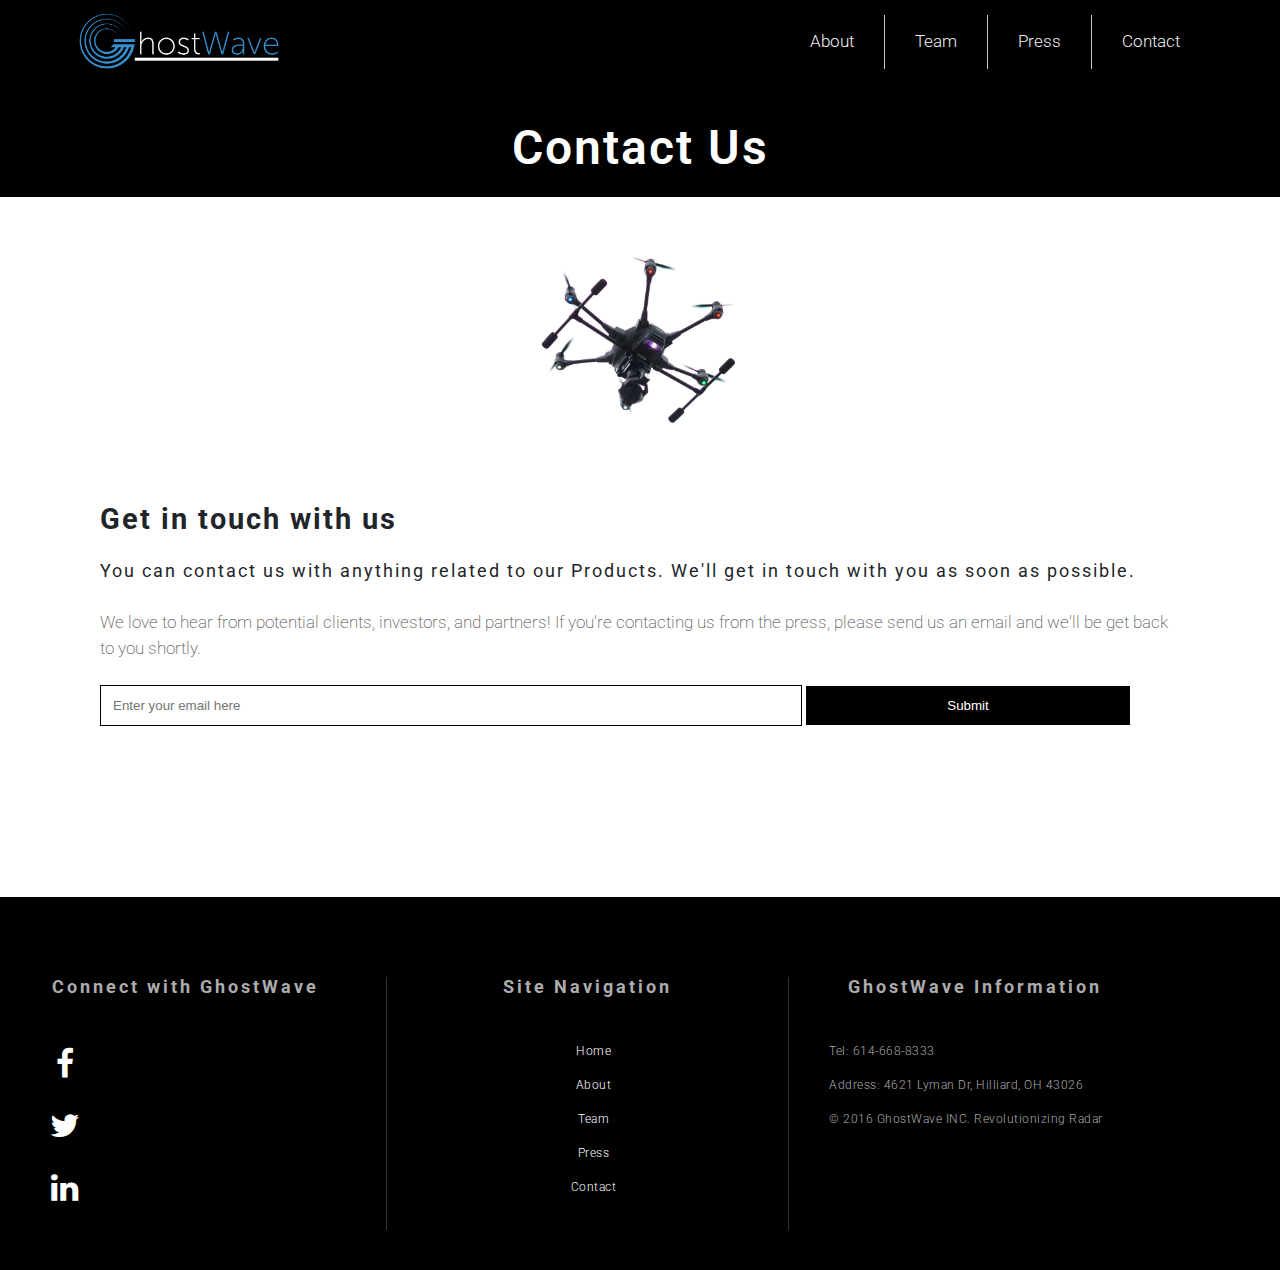
<file: contact.html>
<!DOCTYPE html>
<html lang="en">
    <head>
        <title> GhostWave - Contact Us </title>
        <meta charset="UTF-8">
        <meta name="viewport" content="width=device-width,height=device-height,initial-scale=1.0"/>
        <link rel="stylesheet" href="./css/global.css">
        <link rel="stylesheet" href="https://cdnjs.cloudflare.com/ajax/libs/font-awesome/4.7.0/css/font-awesome.min.css">
    </head>
    <body>
        <div class="container">
            <nav class="navbar">
                <a href="./index.html">
                    <img src="./img/logotype_white.png" class="nav-logo" alt="GhostWave Logo">
                </a>
                <div class="nav-elements" id="topNav">
                    <a href="./about.html">About</a>
                    <a href="./team.html">Team</a>
                    <a href="./press.html">Press</a>
                    <a href="./contact.html">Contact</a>
                    <a href="javascript:void(0);" class="icon" onclick="myFunction()">
                        <i class="fa fa-bars"></i>
                    </a>
                </div>
            </nav>
            <div class="content">
                <div class="team-title-box-1">
                    <div class="title-alignment">
                            <h1>Contact Us</h1>
                    </div>
                </div>
                <div class="contact-title-image-wrapper">
                </div>
                <div class="contact-container">
                    <div class="contact-row">
                        <div class="contact-header">
                            <h1>Get in touch with us</h1>
                        </div>
                        <h4>You can contact us with anything related to our Products. We'll get in touch with you as soon as possible.</h4>
                        <p>We love to hear from potential clients, investors, and partners! If you're contacting us from the press, please
                             send us an email and we'll be get back to you shortly.</p>

                        <div class="form-container">
                            <form action="mailto:z@ghostwaveinc.com">
                                <input type="text" class="email" name="email" placeholder="Enter your email here">
                                <input type="submit" value="Submit">
                            </form>
                        </div>    

                    </div>
                </div>
            </div>

            <footer class="site-footer">
                <div class="container">
                    <div class="row">
                        <div class="foot-left">
                            <h4>Connect with GhostWave</h4>
                            <ul class="socials">
                                <li>
                                    <a href="https://www.facebook.com/GhostWaveInc/" class="fa fa-facebook"></a>
                                </li>
                                <li>
                                    <a href="https://twitter.com/Ghostwaveinc" class="fa fa-twitter"></a>
                                </li>
                                <li>
                                    <a href="https://www.linkedin.com/company/ghostwave-inc/" class="fa fa-linkedin"></a>
                                </li>
                            </ul>
                        </div>
                        <div class="foot-center">
                            <h4>Site Navigation</h4>
                            <ul class="socials">
                                <li class="foot-nav">
                                    <a href="./index.html">Home</a>
                                </li>
                                <li class="foot-nav">
                                    <a href="./about.html">About</a>
                                </li class="foot-nav">
                                <li class="foot-nav">
                                    <a href="./team.html">Team</a>
                                </li> 
                                <li class="foot-nav">
                                    <a href="./press.html">Press</a>
                                </li>
                                <li class="foot-nav">
                                    <a href="./contact.html">Contact</a>
                                </li>
                            </ul>
                        </div>
                        <div class="foot-right">
                            <h4>GhostWave Information</h4>
                            <ul class="socials">
                                <li class="foot-info">
                                    <a href="#">
                                        Tel: 614-668-8333
                                    </a>
                                </li>
                                <li class="foot-info">
                                    <a href="#">
                                        Address: 4621 Lyman Dr, Hilliard, OH 43026
                                    </a>
                                </li>
                                <li class="foot-info">
                                    <a href="#">
                                        © 2016 GhostWave INC. Revolutionizing Radar
                                    </a>
                                </li>
                            </ul>
                        </div>
                    </div>
                </div>

            </footer>
        </div>
        <script>
            function myFunction() {
                var x = document.getElementById("topNav");
                if (x.className === "nav-elements") {
                    x.className += " responsive";
                } else {
                    x.className = "nav-elements";
                }
            } 
        </script>
    </body>
</html>
</file>
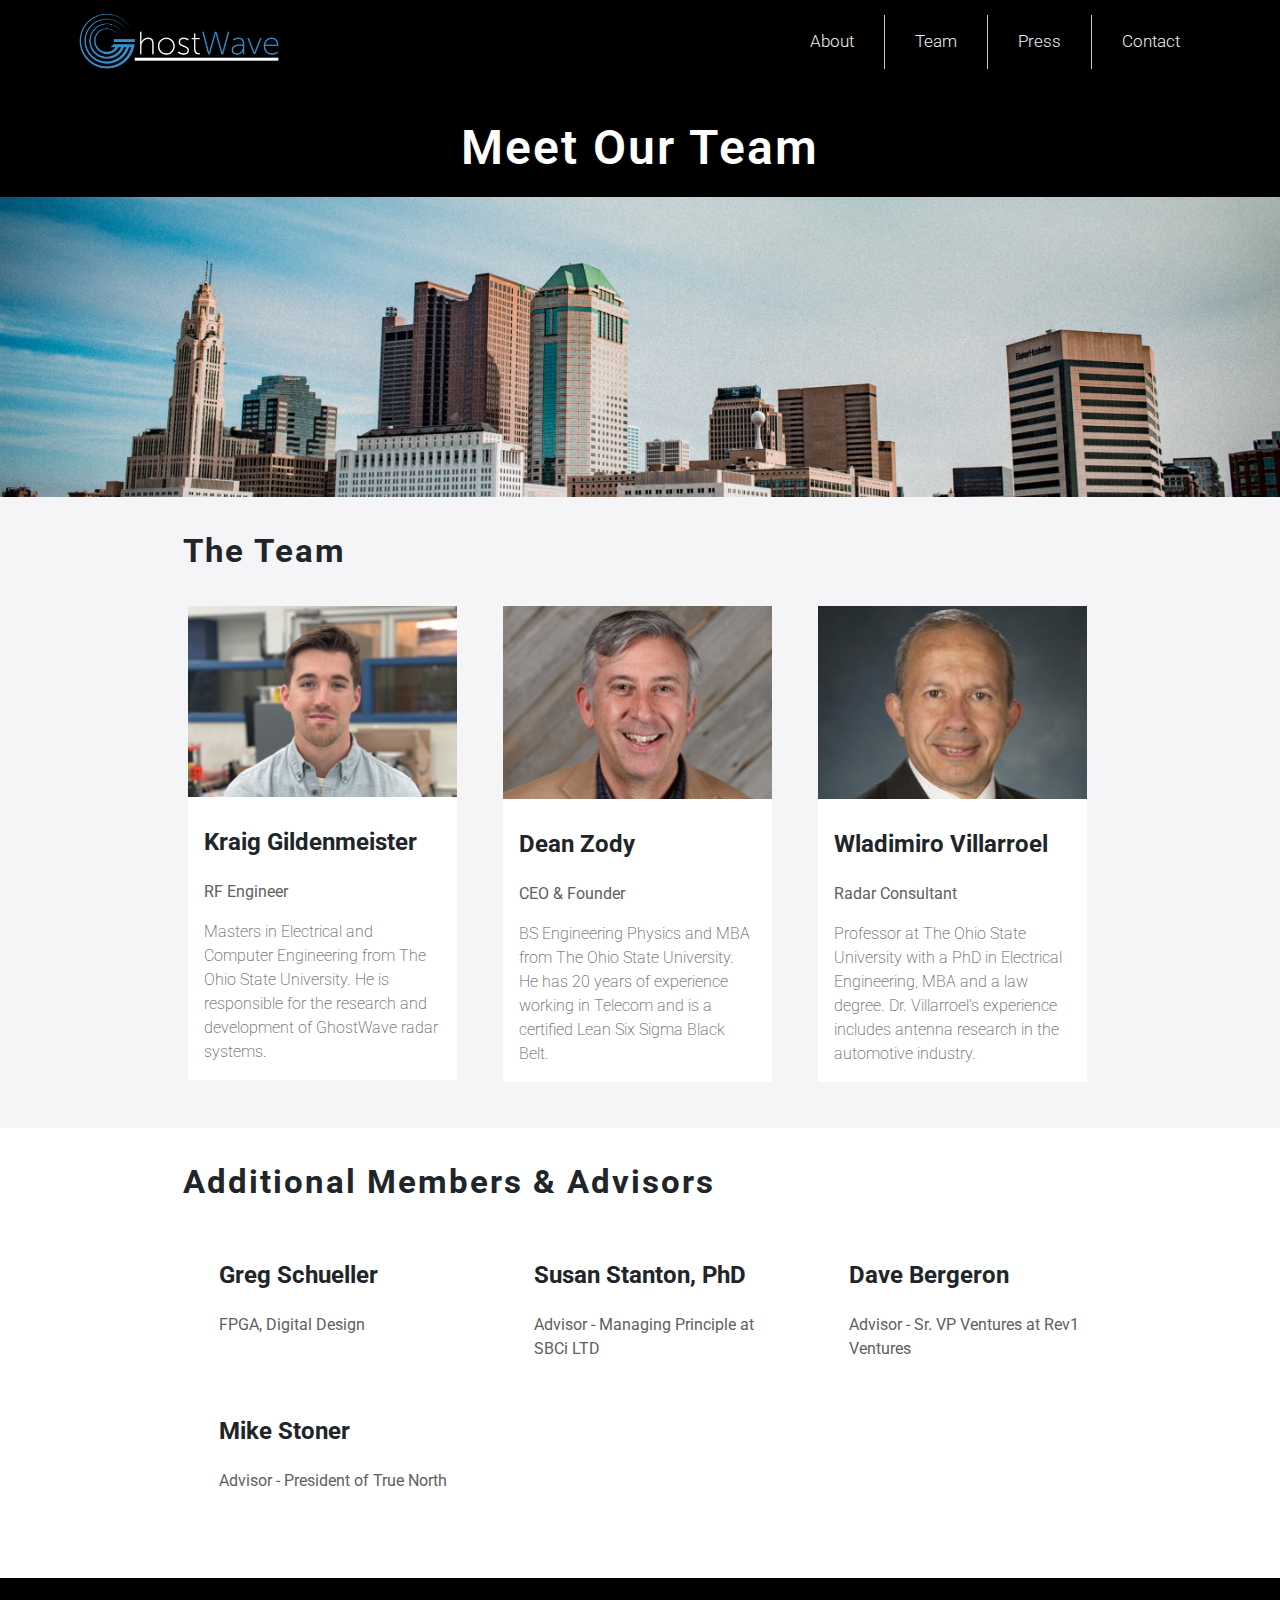
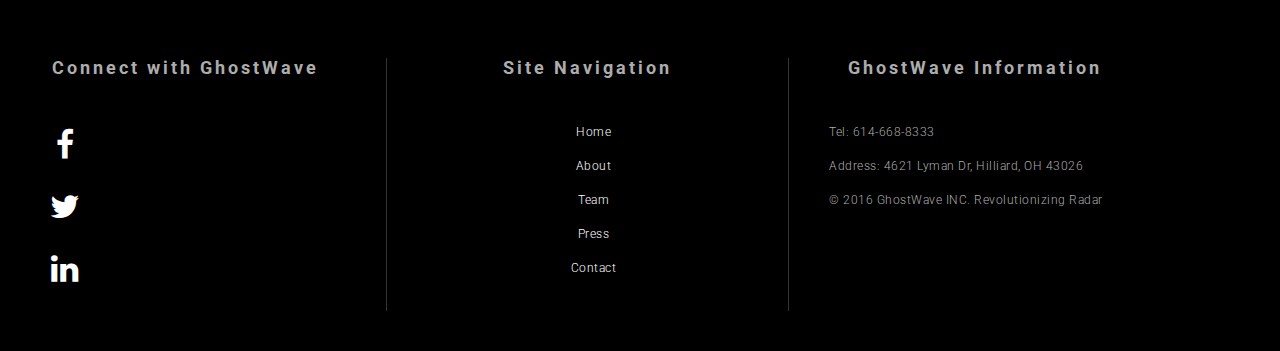
<file: team.html>
<!DOCTYPE html>
<html lang="en">
    <head>
        <title> GhostWave - Team </title>
        <meta charset="UTF-8">
        <meta name="viewport" content="width=device-width,height=device-height,initial-scale=1.0"/>
        <link rel="stylesheet" href="./css/global.css">
        <link rel="stylesheet" href="https://cdnjs.cloudflare.com/ajax/libs/font-awesome/4.7.0/css/font-awesome.min.css">
    </head>
    <body>
        <div class="container">
            <nav class="navbar">
                <a href="./index.html">
                    <img src="./img/logotype_white.png" class="nav-logo" alt="GhostWave Logo">
                </a>
                <div class="nav-elements" id="topNav">
                    <a href="./about.html">About</a>
                    <a href="./team.html">Team</a>
                    <a href="./press.html">Press</a>
                    <a href="./contact.html">Contact</a>
                    <a href="javascript:void(0);" class="icon" onclick="myFunction()">
                        <i class="fa fa-bars"></i>
                    </a>
                </div>
            </nav>
            <div class="content">
                <div class="team-title-box-1">
                    <div class="title-alignment">
                            <h1>Meet Our Team</h1>
                    </div>
                </div>
                <div class="about-img-wrapper-1">
                    <div class="title-image"></div>
                </div>
                <div class="team-grid-wrapper">
                    <div class="team-background"></div>
                    <div class="team-grid-align">
                        <div class="team-header-wrapper">
                            <h1>The Team</h1>
                        </div>
                        <div class="row">
                            <div class="column">
                                <div class="card">
                                    <img src="./img/kraig2_c.jpg" alt="Kraig_Gildenmeister" style="width:100%">
                                    <div class="team-container">
                                        <h2>Kraig Gildenmeister</h2>
                                        <p class="title">RF Engineer</p>
                                        <p>Masters in Electrical and Computer Engineering from The Ohio State University. He is responsible
                                           for the research and development of GhostWave radar systems. 
                                        </p>
                                    </div>
                                </div>
                            </div>
                          
                            <div class="column">
                                <div class="card">
                                    <img src="./img/deanzody_c.jpg" alt="Dean_Zody" style="width:100%">
                                    <div class="team-container">
                                        <h2>Dean Zody</h2>
                                        <p class="title">CEO &amp; Founder</p>
                                        <p>BS Engineering Physics and MBA from The Ohio State University. 
                                        He has 20 years of experience working in Telecom and is a 
                                        certified Lean Six Sigma Black Belt.</p>
                                    </div>
                                </div>
                            </div>
                          
                            <div class="column">
                                <div class="card">
                                    <img src="./img/villarroel_c.jpg" alt="Wladimiro_Villaroel" style="width:100%">
                                    <div class="team-container">
                                        <h2>Wladimiro Villarroel</h2>
                                        <p class="title">Radar Consultant</p>
                                        <p>Professor at The Ohio State University with a PhD in Electrical Engineering, MBA and a law degree. 
                                           Dr. Villarroel’s experience includes antenna research in the automotive industry.
                                        </p>
                                    </div>
                                </div>
                            </div>
                        </div>
                    </div>
                </div>
                <div class="additional-wrapper">
                    <div class="team-background"></div>
                    <div class="additional-align">
                        <div class="team-header-wrapper">
                            <h1>Additional Members & Advisors</h1>
                        </div>
                        <div class="column">
                            <div class="card">
                                <div class="team-container">
                                    <h2>Greg Schueller</h2>
                                    <p class="title">FPGA, Digital Design</p>
                                </div>
                            </div>
                        </div>
                        <div class="column">
                            <div class="card">
                                <div class="team-container">
                                    <h2>Susan Stanton, PhD</h2>
                                    <p class="title">Advisor - Managing Principle at SBCi LTD</p>
                                </div>
                            </div>
                        </div>
                        <div class="column">
                            <div class="card">
                                <div class="team-container">
                                    <h2>Dave Bergeron</h2>
                                    <p class="title">Advisor - Sr. VP Ventures at Rev1 Ventures</p>
                                </div>
                            </div>
                        </div>
                        <div class="column">
                            <div class="card">
                                <div class="team-container">
                                    <h2>Mike Stoner</h2>
                                    <p class="title">Advisor - President of True North</p>
                                </div>
                            </div>
                        </div>
                    </div>
                </div>
            </div>
            <footer class="site-footer">
                <div class="container">
                    <div class="row">
                        <div class="foot-left">
                            <h4>Connect with GhostWave</h4>
                            <ul class="socials">
                                <li>
                                    <a href="https://www.facebook.com/GhostWaveInc/" class="fa fa-facebook"></a>
                                </li>
                                <li>
                                    <a href="https://twitter.com/Ghostwaveinc" class="fa fa-twitter"></a>
                                </li>
                                <li>
                                    <a href="https://www.linkedin.com/company/ghostwave-inc/" class="fa fa-linkedin"></a>
                                </li>
                            </ul>
                        </div>
                        <div class="foot-center">
                            <h4>Site Navigation</h4>
                            <ul class="socials">
                                <li class="foot-nav">
                                    <a href="./index.html">Home</a>
                                </li>
                                <li class="foot-nav">
                                    <a href="./about.html">About</a>
                                </li class="foot-nav">
                                <li class="foot-nav">
                                    <a href="./team.html">Team</a>
                                </li> 
                                <li class="foot-nav">
                                    <a href="./press.html">Press</a>
                                </li>
                                <li class="foot-nav">
                                    <a href="./contact.html">Contact</a>
                                </li>
                            </ul>
                        </div>
                        <div class="foot-right">
                            <h4>GhostWave Information</h4>
                            <ul class="socials">
                                <li class="foot-info">
                                    <a href="#">
                                        Tel: 614-668-8333
                                    </a>
                                </li>
                                <li class="foot-info">
                                    <a href="#">
                                        Address: 4621 Lyman Dr, Hilliard, OH 43026
                                    </a>
                                </li>
                                <li class="foot-info">
                                    <a href="#">
                                        © 2016 GhostWave INC. Revolutionizing Radar
                                    </a>
                                </li>
                            </ul>
                        </div>
                    </div>
                </div>

            </footer>
        </div>
        <script>
            function myFunction() {
                var x = document.getElementById("topNav");
                if (x.className === "nav-elements") {
                    x.className += " responsive";
                } else {
                    x.className = "nav-elements";
                }
            } 
        </script>
    </body>
</html>
</file>
<file: css/global.css>
@import url('https://fonts.googleapis.com/css2?family=Roboto:wght@300;400;700&display=swap');
/* Navbar and general setup */
div {
    border: box;
    box-sizing: border-box;
    display: block;
}
body {
    margin: 0;
    font-family: 'Roboto', sans-serif;
    line-height: 1.5;
    color: #212529;
    text-align: left;
    background-color: #fff;
    
}
.container {
    background-color: black;
}
.navbar {
    background-color: black;
    margin: 0 auto;
    position: -webkit-sticky;
	position: sticky;
	top: 0;
    z-index: 9999;
    overflow: hidden;
}
.nav-logo {
    padding-top: 5px;
    padding-left: 70px;
    height: auto;
    width: auto;
    max-height: 72px;
    max-width: 250px;
}
.nav-elements {
    /*background-color: pink;*/
    display: flex;
    float: right;
    padding-top: 15px;
    padding-right: 70px;
    padding-bottom: 30px;
    overflow: hidden;
}
.nav-elements a {
    color: #f2f2f2;
    text-align: center;
    padding: 14px 30px;
    text-decoration: none;
    font-size: 17px;
    font-weight: 300;
    font-family: 'Roboto', sans-serif;
    border-right: 0.3px solid #c9c7c7;
}
.nav-elements a:nth-last-child(2) {
    border-right: none;
}
.nav-elements a:last-child {
    border-right: none;
}
.navbar .icon {
    display: none;
  }
/* Page content */
.content {
    background-color:black;
    /*padding: 1000px;*/
  }

/* Content divs */
.first-home-box {
    background-image: 
        linear-gradient(to right,
        rgba(0,0,0,0.4), rgba(0,0,0,0)),
        url("../img/drone2.jpg");
    width:100%; 
    height:570px;
    background-position-x: 15%;
    background-repeat: no-repeat;
    background-size: cover;
    padding: 150px 0 60px;
    margin-bottom: -1;
    display: block;
    position: relative;
    /*max-width: 100%;
    height: auto;*/
}
.info-container-1 {
    width: 100%;
    padding-top: 30px;
    padding-bottom: 30px;;
    padding-right: 0px;
    padding-left: 15px;
    margin-right: 0px;
    margin-left: 50px;
    margin-top: 110px;
    box-sizing: border-box;
}
.col-md-12 {
    position: relative;
    width: 100%;
    padding-right: 15px;
    padding-left: 15px;
}
h4 {
    font-size: 1.1rem;
    font-weight: 400;
    letter-spacing: 3px;
    font-family: 'Roboto', sans-serif;
    line-height: 1.2;
    padding: 0px;
    margin: 0px;
    padding-bottom: 10px;
}
h1{
    font-size: 1.8rem;
    letter-spacing: 2px;
    font-weight: 700;
    font-family: 'Roboto', sans-serif;
    display: block;
    padding: 0px;
    margin: 0px;
}
.second-home-box {
    background-image: 
    linear-gradient(to left,
    rgba(0,0,0,0.9), rgba(0,0,0,0)),
    url("../img/cars1.jpeg");
    width:100%; 
    height:570px;
    background-position-y: 30%;
    background-repeat: no-repeat;
    background-size: cover;
    padding: 150px 0 60px;
    margin-bottom: -1;
    display: block;
    position: relative;
    /*max-width: 100%;
    height: auto;*/
}
.alignment-container.align-right{
    display: block;
    float: right;
    margin-right: 50px;;
}
.third-home-box {
    background-image: 
        linear-gradient(to right,
        rgba(0,0,0,0.8), rgba(0,0,0,0)),
        url("../img/board_bw2.jpg");
    width:100%; 
    height:570px;
    background-position-x: 15%;
    background-repeat: no-repeat;
    background-size: cover;
    padding: 60px 0 60px;
    margin-bottom: -1;
    display: block;
    position: relative;
    /*overflow: auto;*/
    /*max-width: 100%;
    height: auto;*/
}
@media screen and (max-width: 800px) {
    .first-home-box {
        padding: 200px 0 60px;
    }
    .first-home-box .info-container-1 {
        padding: 0;
        margin: 0;
        width: 80%;
    }
    .first-home-box .alignment-container .align-left {
        display: block;
        float: right;
        margin-right: 50px;;
    }
    .second-home-box {
        background-image: 
            linear-gradient(to right,
          rgba(0,0,0,0.9), rgba(0,0,0,0)),
            url("../img/cars1.jpeg");
    }
    .third-home-box {
        padding: 100px 0 60px;
    }
    .third-home-box .info-container-1 {
        padding: 0;
        margin: 0 !important;
    }
    .third-home-box .alignment-container .align-left {
        display: block;
        float: right;
        margin-right: 50px;;
    }
}
.button {
    margin-top: 20px;
    background-color: transparent; /* Green */
    border: 2px solid white;
    color: white;
    padding: 15px 32px;
    text-align: center;
    text-decoration: none;
    display: inline-block;
    font-weight: 300;
    font-family: 'Roboto', sans-serif;
    font-size: 16px;
}

/* Footer */
footer {
    width: 100%;
    float: left;
    padding: 80px 0 40px;
    background: #000;
    display: block;
}
.row {
    width: 100%;
    display: flex;
    flex-wrap: wrap;
    margin-right: -15px;
    margin-left: -15px;
}
/* Left column */
.foot-left {
    position: relative;
    border: 0;
    padding: 0 15px;

}
footer h4 {
    text-align: center;
    margin-bottom: 30px;
    color: #adadad;
    font-weight: 700;
}
.socials {
    border-right: 0;
    height: auto;
    float: none;
    width: 371px;
    padding-left: 35px;
    margin: 0 auto 90px;
    padding: 0 1.75rem 0 0;
    box-sizing: border-box;
    /* below may or may not be needed */
    display: block;
    list-style-type: disc;
    margin-block-start: 1em;
    margin-block-end: 1em;
    margin-inline-start: 0px;
    margin-inline-end: 0px;
    padding-inline-start: 40px;;
}
.socials li {
    list-style: none;
    margin-bottom: 10px;
}
.socials li a {
    color: #fff;
    font-size: 12px;
    font-weight: 300;
    letter-spacing: .5px;
    text-decoration: None;
}
/* Style all font awesome icons */
.fa {
    padding: 10px;
    font-size: 2rem !important;
    width: 30px;
    text-align: center;
    text-decoration: none;
    border-radius: 70%;
  }
  /* Add a hover effect if you want */
  .fa:hover {
    opacity: 0.7;
  }
  /* Set a specific color for each brand */
  /* Facebook */
  .fa-facebook {
    background: none;
    color: white;
  }
  /* Twitter */
  .fa-twitter {
    background: none;
    color: white;
  }
  /* Twitter */
  .fa-linkedin {
    background: none;
    color: white;
  }
/* Center column */
.foot-center{ 
    border: 0;
    padding: 0 15px;
    border-right: 1px solid rgba(255,255,255,.2);
    border-left: 1px solid rgba(255,255,255,.2);
}
.socials li.foot-nav{
    text-align: center;
}
.foot-info a{
    color: #adadad !important;
    pointer-events: none;
    cursor: default;
}

@media screen and (max-width: 800px) {
    /* Change to :last-child to see hamburger menu wihtout about */
    .nav-elements a:not(:last-child) {display: none;}
    .nav-elements a.icon {
      float: right;
      display: block;
    }
    .nav-logo {
        padding-left: 70px;
        padding-top: 15px;
        height: auto;
        width: auto;
        max-height: 72px;
        max-width: 250px;
    }
    .socials li.foot-nav{
        text-align: left;
    }
    .foot-center {
        border-right: none;
    }
    .foot-right {
        padding-top: 10px;
    }
  }
  
  @media screen and (max-width: 800px) {
    .nav-elements.responsive {position: relative;}
    .nav-elements.responsive .icon {
      position: absolute;
      right: 0;
      top: 0;
    }
    .nav-elements.responsive a {
      float: none;
      display: block;
      text-align: left;
      font-size: small;
      padding: 15px;
    }
  }
  
/* About Page */
.title-box-1 {
    box-sizing: border-box;
    display: block;
    background-color: black;
}
.title-alignment {
    position: relative;
    display: block;
    box-sizing: border-box;
    text-align: center;
    max-width: 1140px;
    padding: 20px;
    margin: 0 auto;
    color: #fff;
}
.title-alignment h1 {
    font-weight: 600;
    margin: 0;
    line-height: 58px;
    font-size: 3rem!important;
}
.title-alignment h4 {
    line-height: 1.4;
    font-weight: 400;
    font-size: 1.125rem;
    margin: 1em 0 0;
}
.about-1 {
    position: relative;
    display: block;
    background-color: #fff;
    box-sizing: border-box;
}
.about-1-alignment {
    position: relative;
    display: block;
    margin: 0 auto;
    max-width: 1140px;
    padding: 40px 20px;
    box-sizing: content-box;
}
.about-1-content {
    background-color: #fff;
    position: relative;
    display: block;
    box-sizing: border-box;
}
.about-1-content p {
    font-family: 'Roboto', sans-serif;
    font-size: 1.05rem;
    line-height: 1.6;
    font-weight: 200;
    margin-bottom: 1em;
    color: rgb(90, 88, 88) !important;
}
.about-1-content h4 {
    font-weight: 400 !important;
    font-size: 1.125rem !important;
    margin: 1em 0 0;
}
.about-2 {
    position: relative;
    display: block;
    background-color: #fff;
    box-sizing: border-box;
}
.about-2-alignment {
    position: relative;
    display: block;
    margin: 0 auto;
    max-width: 1140px;
    padding: 40px 20px;
    box-sizing: content-box;
}
.about-img-1{
    background-image: url("../img/technology.jpg");
    background-position: center;
    width:100%; 
    height:300px;
    background-repeat: no-repeat;
    background-size: cover;
    padding: 60px 0 60px;
    margin-bottom: -1;
    display: block;
    position: relative;
    overflow: auto;
}
.title-box-2 {
    box-sizing: border-box;
    display: block;
    background-color: black;
    padding: 10px;
}
.title-box-2 h1 {
    color: #fff;
}
.about-img-2{
    background-image: url("../img/osu2.jpg");
    background-position: bottom;
    width:100%; 
    height:300px;
    background-repeat: no-repeat;
    background-size: cover;
    padding: 60px 0 60px;
    margin-bottom: -1;
    display: block;
    position: relative;
    overflow: auto;
}
.first-about-box {
    background-image: url("../img/drone4.jpg");
    width:100%; 
    height:570px;
    background-position: left;
    background-repeat: no-repeat;
    background-size: cover;
    padding: 0px 60px 60px;
    margin-bottom: -1;
    display: block;
    position: relative;
}
.first-about-box p {
    color: #fff;
    font-family: 'Roboto', sans-serif;
    font-size: 1.05rem;
    line-height: 1.4;
    font-weight: 200;
}
.threat-about-box {
    background-image: 
    linear-gradient(to bottom,
    rgba(0,0,0,0.6), rgba(0,0,0,0)),
    url("../img/carrier.jpg");
    width:100%; 
    height:570px;
    background-position: left;
    background-repeat: no-repeat;
    background-size: cover;
    padding: 30px 60px 60px;
    /*
    padding-top: 100px;
    padding-left: 500px;
    */
    margin-bottom: -1;
    display: block;
    position: relative;
}
.threat-about-box p {
    color: #fff;
    font-family: 'Roboto', sans-serif;
    font-size: 1.05rem;
    line-height: 1.4;
    font-weight: 200;
}
.second-about-box {
    border-top: 1px solid rgba(255,255,255,.2);
    background-image: url("../img/car.jpg");
    width:100%; 
    height:570px;
    background-position: left;
    background-repeat: no-repeat;
    background-size: cover;
    padding: 30px 60px 60px;
    margin-bottom: -1;
    display: block;
    position: relative;
}
.second-about-box p {
    color: #fff;
    font-family: 'Roboto', sans-serif;
    font-size: 1.05rem;
    line-height: 1.4;
    font-weight: 200;
}
.third-about-box {
    background-image: url("../img/bees.jpg");
    width:100%; 
    height:570px;
    background-position: left;
    background-repeat: no-repeat;
    background-size: cover;
    padding-top: 50px;
    padding-left: 400px;
    margin-bottom: -1;
    display: block;
    position: relative;
}
.third-about-box p {
    color: #fff;
    font-family: 'Roboto', sans-serif;
    font-size: 1.05rem;
    line-height: 1.4;
    font-weight: 200;
}
@media screen and (max-width: 800px) {
    .third-about-box {
        padding: 30px 60px 60px;
        background-image: 
            linear-gradient(
              rgba(0,0,0,0.3), rgba(0,0,0,0.3)
              ),
            url("../img/bees.jpg");
    }
    .threat-about-box {
        background-image: 
            linear-gradient(
              rgba(0,0,0,0.6), rgba(0,0,0,0.6)
              ),
            url("../img/carrier.jpg");
    }
    .second-about-box { 
        background-image: 
            linear-gradient(
              rgba(0,0,0,0.3), rgba(0,0,0,0.3)
              ),
            url("../img/car.jpg");
    }
    .first-about-box {
        background-image: 
            linear-gradient(
              rgba(0,0,0,0.3), rgba(0,0,0,0.3)
              ),
            url("../img/drone4.jpg");
    }
    
}

/* Team Page */
.team-title-box-1 {
    box-sizing: border-box;
    display: block;
    background-color: black;
}
.team-title-box-1 h1 {
    color: #fff;
}
.title-image {
    background-color: #fff;
    position: relative;
    height: 300px;
    width: 100%;
    background-image: url("../img/columbus.jpg");
    background-position: center;
    background-repeat: no-repeat;
    background-size: cover;
    padding: 60px 0 60px;
    /*padding-top: 50px;
    padding-left: 400px;*/
    margin-bottom: -1;
    display: block;
    position: relative;
    box-sizing: border-box;
    overflow: auto;
}
.team-grid-wrapper {
    position: relative;
    display: block;
    font-family: 'Roboto', sans-serif;
    background-color: #f5f5f7;
    padding: 30px 0;
    box-sizing: border-box;
}
.team-background {
    position: relative;
    top: 0;
    left: 0;
    right: 0;
    bottom: 15.625rem;
    background-color: #e9ebed;
    box-sizing: border-box;
    display: block;
}
.team-grid-align {
    max-width: 950px!important;
    position: relative;
    display: block;
    margin: 0 auto;
    box-sizing: content-box;
}
.team-header-wrapper {
    padding: 0 18px;
    padding-bottom: 30px;
}
.team-header-wrapper h1 {
    font-size: 2.05rem;
}
/* Three columns side by side */
.column {
    float: left;
    width: 30%;
    margin-bottom: 16px;
    padding: 0 8px;
    margin-left:30px;
}
/* Display the columns below each other instead of side by side on small screens */
@media screen and (max-width: 800px) {
    .column {
      width: 75%;
      display: block;
    }
}
/* Add some shadows to create a card effect */
.card {
    /* box-shadow: 0 4px 8px 0 rgba(0, 0, 0, 0.2); Box shadow off for sleeker look */
    background-color: white;
}
  
/* Some left and right padding inside the container */
.team-container {
    padding: 0 16px;
    background-color: white;
} 
/* Clear floats */
.team-container::after, .row::after {
    content: "";
    clear: both;
    display: table;
}
.team-container p {
    font-weight: 200;
    color: rgb(90, 88, 88);
}
.title {
    color: rgb(97, 96, 96) !important;
    font-weight: 400 !important;
}
.additional-wrapper {
    position: relative;
    display: block;
    font-family: 'Roboto', sans-serif;
    background-color: #fff;
    padding: 30px 0;
    box-sizing: border-box;
    height: 450px;
}
.additional-align {
    max-width: 950px !important;
    position: relative;
    display: block;
    margin: 0 auto;
    box-sizing: content-box;
    background-color: #fff;
}
.additional-align .card {
    box-shadow: none;
}

/* Press Page */
.press-title-image-wrapper {
    background-color: #fff;
    position: relative;
    height: 300px;
    width: 100%;
    background-image: url("../img/drone5.jpg");
    background-position: center;
    background-repeat: no-repeat;
    background-size: cover;
    padding: 60px 0 60px;
    /*
    padding-top: 50px;
    padding-left: 400px;
    */
    margin-bottom: -1;
    display: block;
    position: relative;
    overflow: auto;
    box-sizing: border-box;
}
.news-img {
    transition: transform .2s;
}
.news-img:hover {
    transform: scale(1.1);
    opacity: 0.8;
}
.news-img-container {
    overflow: hidden;
}
.news-title {
    text-decoration: none;
    color: black;
}
.news-title:hover {
    color: #504e4e;
}

/* Contact Page */
.contact-title-image-wrapper {
    background-color: #fff;
    position: relative;
    height: 300px;
    width: 100%;
    background-image: url("../img/drone8.jpg");
    background-position: 50% 45%;
    background-repeat: no-repeat;
    background-size: cover;
    padding-top: 50px;
    padding-left: 250px;
    margin-bottom: -1;
    display: block;
    position: relative;
}
.contact-container {
    width:100%; 
    height: 400px;
    background-position-x: 15%;
    background-repeat: no-repeat;
    background-size: cover;
    padding: 1px 0 60px;
    margin-bottom: -1;
    display: block;
    position: relative;
    background-color: #fff;
}
.contact-row {
    margin-right: 100px;
    margin-left: 100px;
    box-sizing: border-box;
}
.contact-header {
    margin-bottom: 20px;
}
.contact-row h4 {
    letter-spacing: 2px;
}
.contact-row p {
    font-family: 'Roboto', sans-serif;
    font-size: 1.05rem;
    line-height: 1.6;
    font-weight: 200;
    margin-bottom: 1em;
    color: rgb(90, 88, 88) !important;
}
@media screen and (max-width: 500px) {
    .contact-container {
      padding-bottom: 500px;
    }
    .contact-row {
        margin-right: 50px;
        margin-left: 50px;
        box-sizing: border-box;
    }
}
/* Style inputs with type="text", select elements and textareas */
input[type=text], select, textarea {
    width: 65%; /* Full width */
    padding: 12px; /* Some padding */  
    border: 1px solid black; /* Gray border */
    box-sizing: border-box; /* Make sure that padding and width stays in place */
    margin-top: 6px; /* Add a top margin */
    margin-bottom: 15px; /* Bottom margin */
    resize: vertical; /* Allow the user to vertically resize the textarea (not horizontally) */
}
  /* Style the submit button with a specific background color etc */
input[type=submit] {
    width: 30%;
    background-color: black;
    color: white;
    padding: 12px 20px;
    border: none;
    cursor: pointer;
}
  
  /* When moving the mouse over the submit button, add a darker green color */
  input[type=submit]:hover {
    opacity: 0.7
}
</file>
